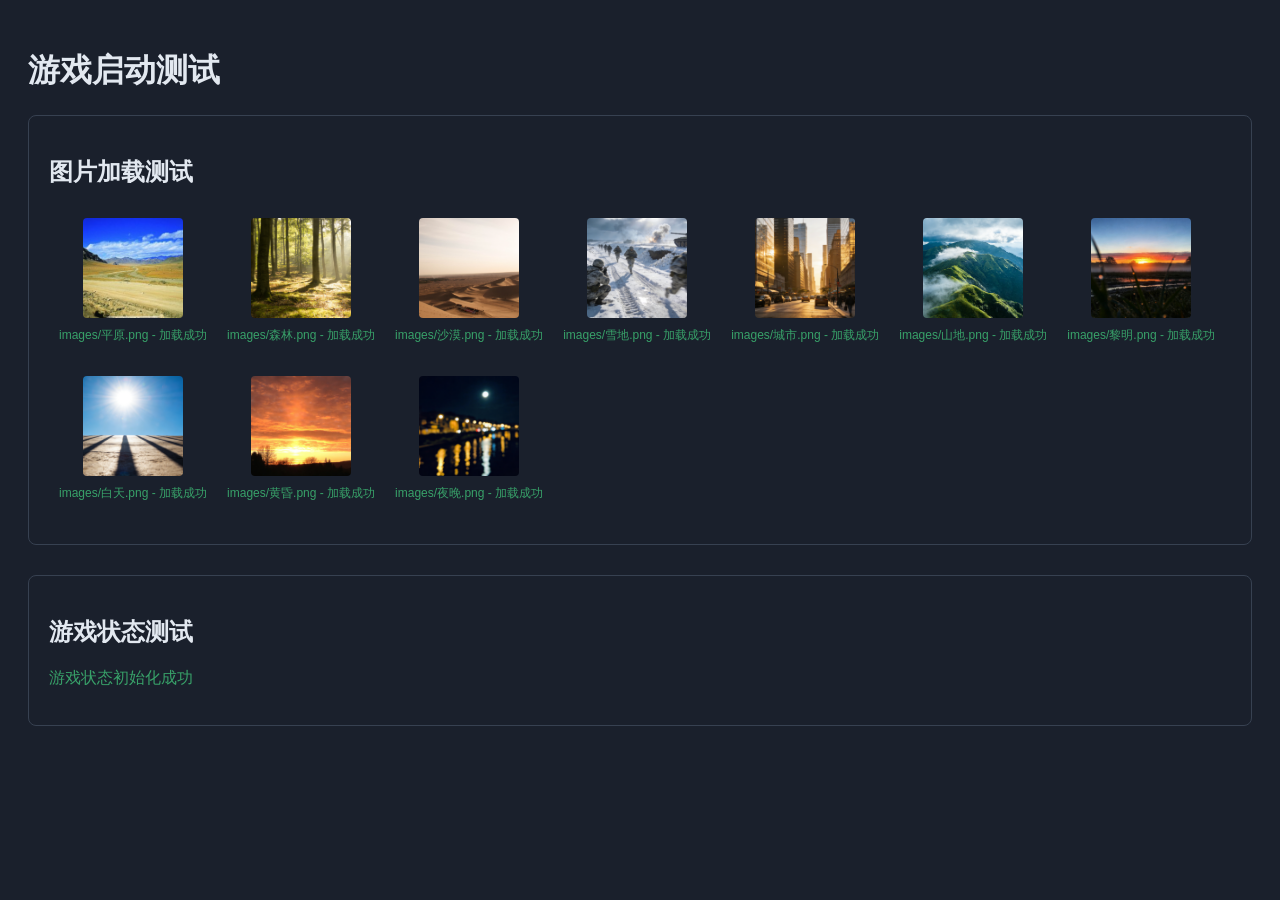
<file: steel_front/test.html>
<!DOCTYPE html>
<html lang="zh-CN">
<head>
    <meta charset="UTF-8">
    <meta name="viewport" content="width=device-width, initial-scale=1.0">
    <title>游戏测试</title>
    <style>
        body {
            font-family: Arial, sans-serif;
            background-color: #1a202c;
            color: #e2e8f0;
            padding: 20px;
        }
        .test-section {
            margin-bottom: 30px;
            padding: 20px;
            border: 1px solid #374151;
            border-radius: 8px;
        }
        .image-test {
            display: inline-block;
            margin: 10px;
            text-align: center;
        }
        .image-test img {
            width: 100px;
            height: 100px;
            object-fit: cover;
            border-radius: 4px;
        }
        .image-test p {
            margin-top: 5px;
            font-size: 12px;
        }
        .success {
            color: #38a169;
        }
        .error {
            color: #e53e3e;
        }
    </style>
</head>
<body>
    <h1>游戏启动测试</h1>
    
    <div class="test-section">
        <h2>图片加载测试</h2>
        <div id="image-tests"></div>
    </div>
    
    <div class="test-section">
        <h2>游戏状态测试</h2>
        <div id="game-state-test"></div>
    </div>
    
    <script>
        // 测试图片加载
        const images = [
            'images/平原.png',
            'images/森林.png',
            'images/沙漠.png',
            'images/雪地.png',
            'images/城市.png',
            'images/山地.png',
            'images/黎明.png',
            'images/白天.png',
            'images/黄昏.png',
            'images/夜晚.png'
        ];
        
        const imageTestsContainer = document.getElementById('image-tests');
        
        images.forEach(imagePath => {
            const imageTest = document.createElement('div');
            imageTest.className = 'image-test';
            
            const img = document.createElement('img');
            img.src = imagePath;
            img.alt = imagePath;
            
            const p = document.createElement('p');
            
            img.onload = function() {
                p.textContent = imagePath + ' - 加载成功';
                p.className = 'success';
            };
            
            img.onerror = function() {
                p.textContent = imagePath + ' - 加载失败';
                p.className = 'error';
            };
            
            imageTest.appendChild(img);
            imageTest.appendChild(p);
            imageTestsContainer.appendChild(imageTest);
        });
        
        // 测试游戏状态
        const gameStateTest = document.getElementById('game-state-test');
        
        try {
            // 模拟游戏初始化
            gameStateTest.innerHTML = '<p class="success">游戏状态初始化成功</p>';
        } catch (error) {
            gameStateTest.innerHTML = '<p class="error">游戏状态初始化失败: ' + error.message + '</p>';
        }
    </script>
</body>
</html>
</file>
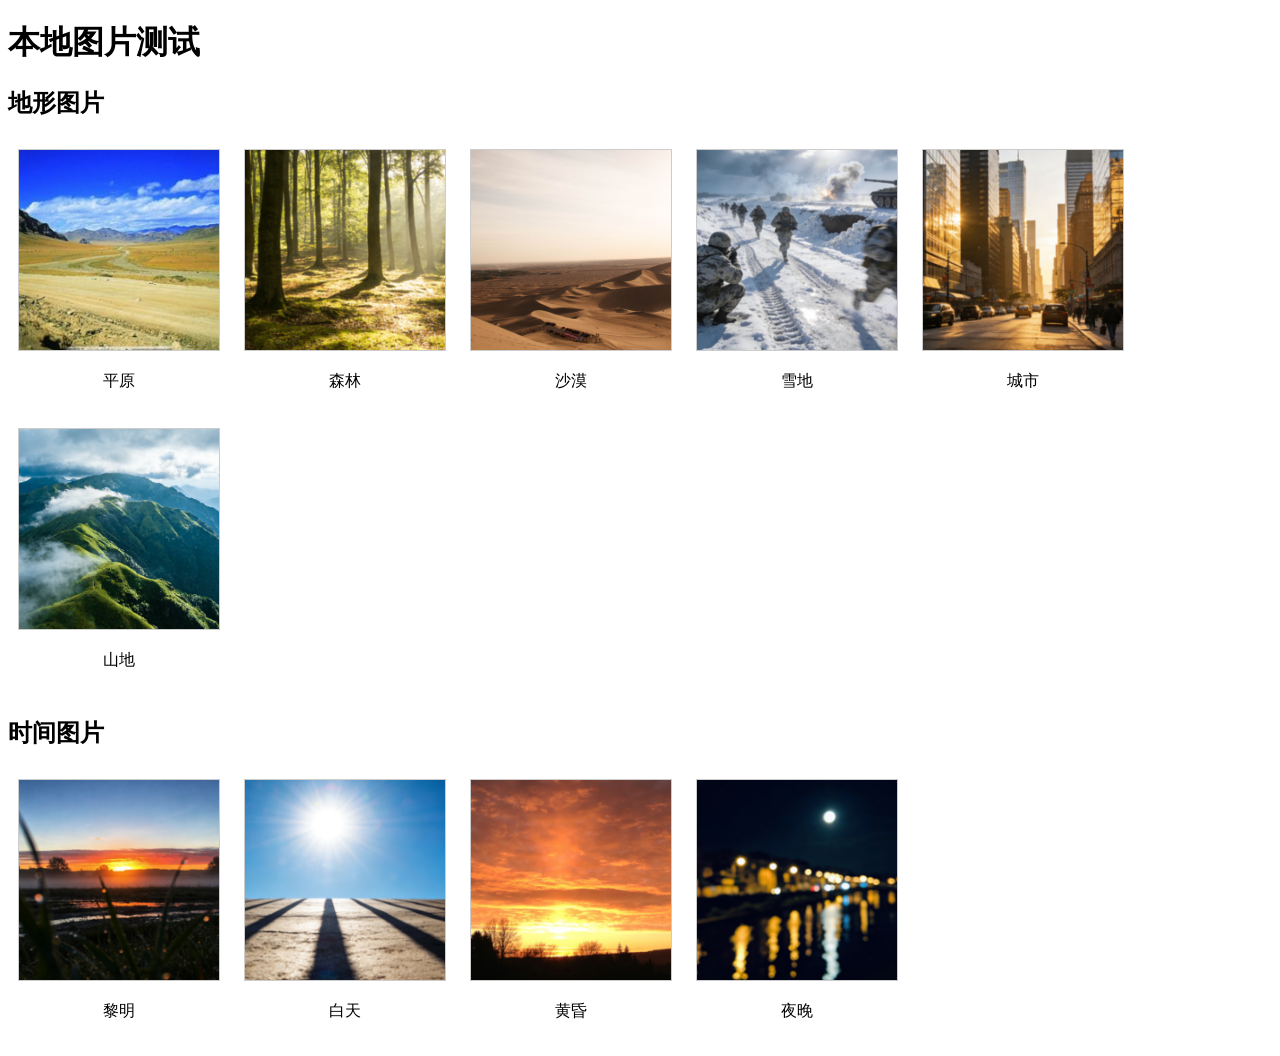
<file: steel_front/test_images.html>
<!DOCTYPE html>
<html>
<head>
    <title>图片测试</title>
    <style>
        .image-container {
            display: inline-block;
            margin: 10px;
            text-align: center;
        }
        img {
            width: 200px;
            height: 200px;
            object-fit: cover;
            border: 1px solid #ccc;
        }
    </style>
</head>
<body>
    <h1>本地图片测试</h1>
    
    <h2>地形图片</h2>
    <div class="image-container">
        <img src="images/平原.png" alt="平原">
        <p>平原</p>
    </div>
    <div class="image-container">
        <img src="images/森林.png" alt="森林">
        <p>森林</p>
    </div>
    <div class="image-container">
        <img src="images/沙漠.png" alt="沙漠">
        <p>沙漠</p>
    </div>
    <div class="image-container">
        <img src="images/雪地.png" alt="雪地">
        <p>雪地</p>
    </div>
    <div class="image-container">
        <img src="images/城市.png" alt="城市">
        <p>城市</p>
    </div>
    <div class="image-container">
        <img src="images/山地.png" alt="山地">
        <p>山地</p>
    </div>
    
    <h2>时间图片</h2>
    <div class="image-container">
        <img src="images/黎明.png" alt="黎明">
        <p>黎明</p>
    </div>
    <div class="image-container">
        <img src="images/白天.png" alt="白天">
        <p>白天</p>
    </div>
    <div class="image-container">
        <img src="images/黄昏.png" alt="黄昏">
        <p>黄昏</p>
    </div>
    <div class="image-container">
        <img src="images/夜晚.png" alt="夜晚">
        <p>夜晚</p>
    </div>
</body>
</html>
</file>
